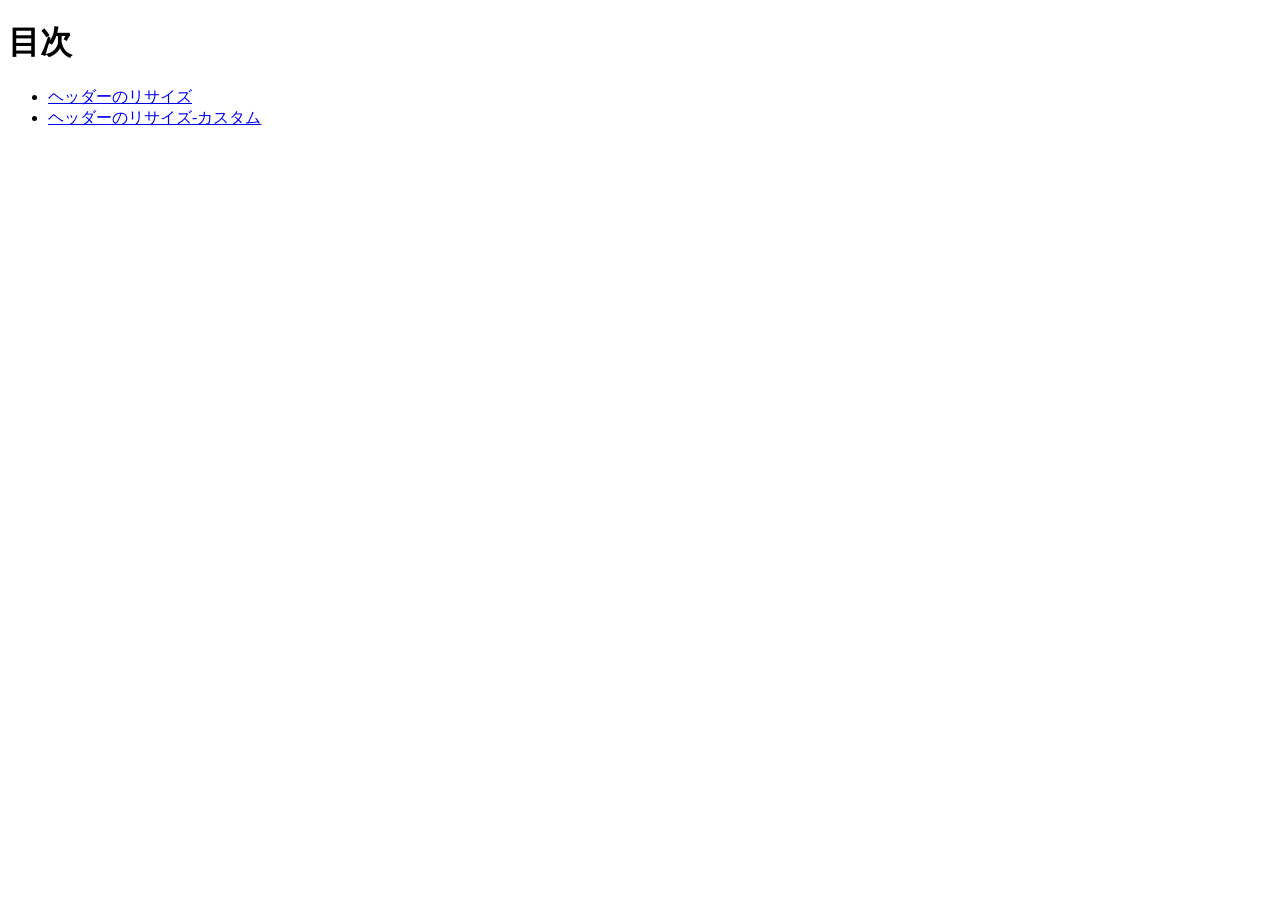
<file: index.html>
<!doctype html>
<html lang="ja">
  <head>
    <meta charset="utf-8">
    <title>20261001-js</title>
  </head>

  <body>
    <h1>目次</h1>
    <ul>
      <li><a href="resize-header/index.html">ヘッダーのリサイズ</a></li>
      <li><a href="resize-header-custom/index.html">ヘッダーのリサイズ-カスタム</a></li>
    </ul>
  </body>
</html>
</file>
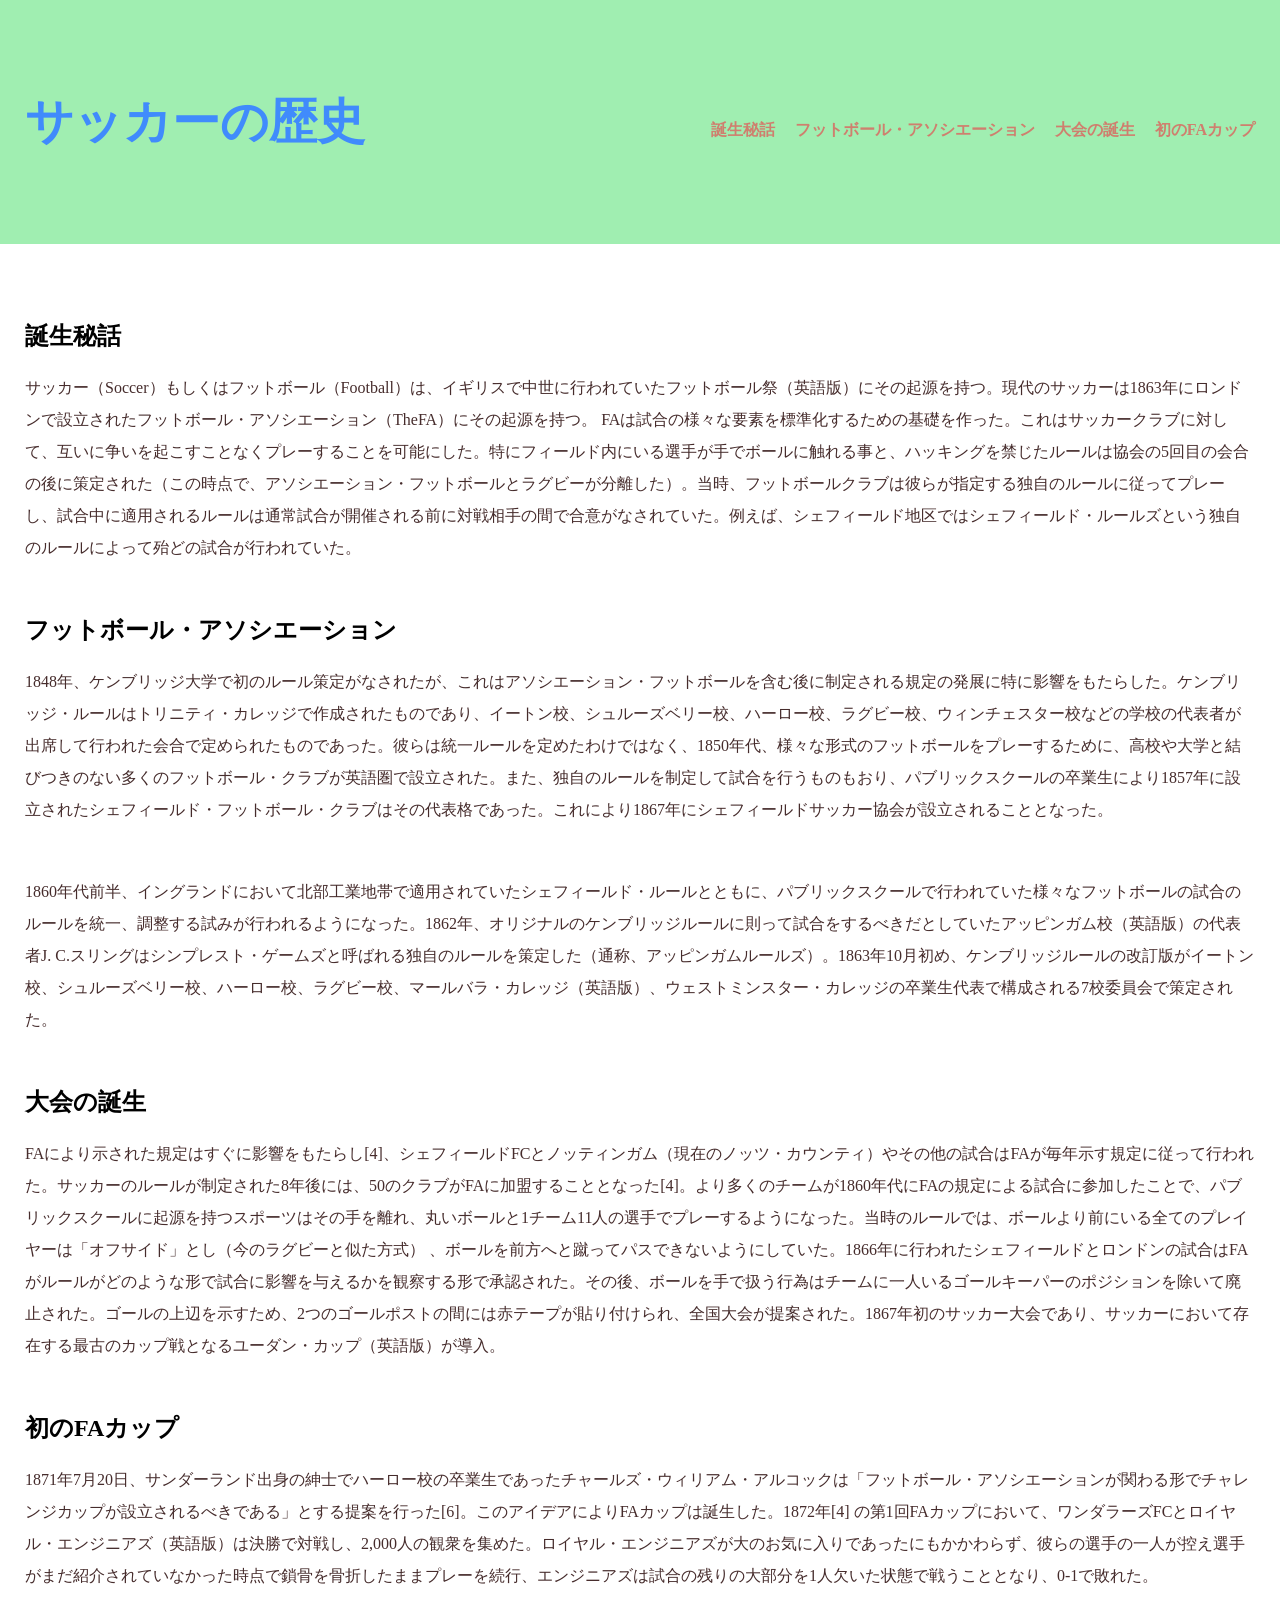
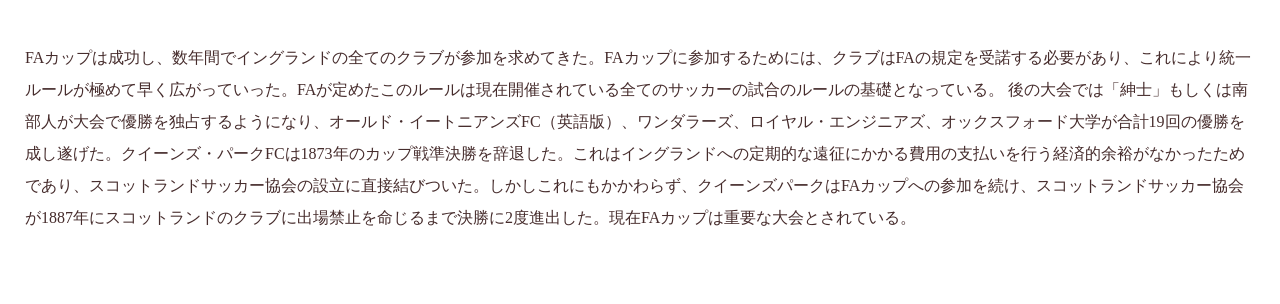
<file: resize-header-custom/index.html>
<!DOCTYPE html>
<html lang="ja">

<head>
  <meta charset="UTF-8">
  <title>ヘッダーのリサイズ-カスタム</title>
  <link rel="stylesheet" href="style.css">
</head>

<body>
  <header>
    <h1>サッカーの歴史</h1>
    <nav>
      <ul>
        <li><a href="#">誕生秘話</a></li>
        <li><a href="#">フットボール・アソシエーション</a></li>
        <li><a href="#">大会の誕生</a></li>
        <li><a href="#">初のFAカップ</a></li>
      </ul>
    </nav>
  </header>

  <main>
    <section>
      <h1>誕生秘話</h1>
      <p>
        サッカー（Soccer）もしくはフットボール（Football）は、イギリスで中世に行われていたフットボール祭（英語版）にその起源を持つ。現代のサッカーは1863年にロンドンで設立されたフットボール・アソシエーション（TheFA）にその起源を持つ。
        FAは試合の様々な要素を標準化するための基礎を作った。これはサッカークラブに対して、互いに争いを起こすことなくプレーすることを可能にした。特にフィールド内にいる選手が手でボールに触れる事と、ハッキングを禁じたルールは協会の5回目の会合の後に策定された（この時点で、アソシエーション・フットボールとラグビーが分離した）。当時、フットボールクラブは彼らが指定する独自のルールに従ってプレーし、試合中に適用されるルールは通常試合が開催される前に対戦相手の間で合意がなされていた。例えば、シェフィールド地区ではシェフィールド・ルールズという独自のルールによって殆どの試合が行われていた。
      </p>
    </section>

    <section>
      <h1>フットボール・アソシエーション</h1>
      <p>
        1848年、ケンブリッジ大学で初のルール策定がなされたが、これはアソシエーション・フットボールを含む後に制定される規定の発展に特に影響をもたらした。ケンブリッジ・ルールはトリニティ・カレッジで作成されたものであり、イートン校、シュルーズベリー校、ハーロー校、ラグビー校、ウィンチェスター校などの学校の代表者が出席して行われた会合で定められたものであった。彼らは統一ルールを定めたわけではなく、1850年代、様々な形式のフットボールをプレーするために、高校や大学と結びつきのない多くのフットボール・クラブが英語圏で設立された。また、独自のルールを制定して試合を行うものもおり、パブリックスクールの卒業生により1857年に設立されたシェフィールド・フットボール・クラブはその代表格であった。これにより1867年にシェフィールドサッカー協会が設立されることとなった。
      </p>
      <p>
        1860年代前半、イングランドにおいて北部工業地帯で適用されていたシェフィールド・ルールとともに、パブリックスクールで行われていた様々なフットボールの試合のルールを統一、調整する試みが行われるようになった。1862年、オリジナルのケンブリッジルールに則って試合をするべきだとしていたアッピンガム校（英語版）の代表者J.
        C.スリングはシンプレスト・ゲームズと呼ばれる独自のルールを策定した（通称、アッピンガムルールズ）。1863年10月初め、ケンブリッジルールの改訂版がイートン校、シュルーズベリー校、ハーロー校、ラグビー校、マールバラ・カレッジ（英語版）、ウェストミンスター・カレッジの卒業生代表で構成される7校委員会で策定された。
      </p>
    </section>

    <section>
      <h1>大会の誕生</h1>
      <p>
        FAにより示された規定はすぐに影響をもたらし[4]、シェフィールドFCとノッティンガム（現在のノッツ・カウンティ）やその他の試合はFAが毎年示す規定に従って行われた。サッカーのルールが制定された8年後には、50のクラブがFAに加盟することとなった[4]。より多くのチームが1860年代にFAの規定による試合に参加したことで、パブリックスクールに起源を持つスポーツはその手を離れ、丸いボールと1チーム11人の選手でプレーするようになった。当時のルールでは、ボールより前にいる全てのプレイヤーは「オフサイド」とし（今のラグビーと似た方式）
        、ボールを前方へと蹴ってパスできないようにしていた。1866年に行われたシェフィールドとロンドンの試合はFAがルールがどのような形で試合に影響を与えるかを観察する形で承認された。その後、ボールを手で扱う行為はチームに一人いるゴールキーパーのポジションを除いて廃止された。ゴールの上辺を示すため、2つのゴールポストの間には赤テープが貼り付けられ、全国大会が提案された。1867年初のサッカー大会であり、サッカーにおいて存在する最古のカップ戦となるユーダン・カップ（英語版）が導入。
      </p>
    </section>

    <section>
      <h1>初のFAカップ</h1>
      <p>
        1871年7月20日、サンダーランド出身の紳士でハーロー校の卒業生であったチャールズ・ウィリアム・アルコックは「フットボール・アソシエーションが関わる形でチャレンジカップが設立されるべきである」とする提案を行った[6]。このアイデアによりFAカップは誕生した。1872年[4]
        の第1回FAカップにおいて、ワンダラーズFCとロイヤル・エンジニアズ（英語版）は決勝で対戦し、2,000人の観衆を集めた。ロイヤル・エンジニアズが大のお気に入りであったにもかかわらず、彼らの選手の一人が控え選手がまだ紹介されていなかった時点で鎖骨を骨折したままプレーを続行、エンジニアズは試合の残りの大部分を1人欠いた状態で戦うこととなり、0-1で敗れた。
      </p>
      <p>
        FAカップは成功し、数年間でイングランドの全てのクラブが参加を求めてきた。FAカップに参加するためには、クラブはFAの規定を受諾する必要があり、これにより統一ルールが極めて早く広がっていった。FAが定めたこのルールは現在開催されている全てのサッカーの試合のルールの基礎となっている。
        後の大会では「紳士」もしくは南部人が大会で優勝を独占するようになり、オールド・イートニアンズFC（英語版）、ワンダラーズ、ロイヤル・エンジニアズ、オックスフォード大学が合計19回の優勝を成し遂げた。クイーンズ・パークFCは1873年のカップ戦準決勝を辞退した。これはイングランドへの定期的な遠征にかかる費用の支払いを行う経済的余裕がなかったためであり、スコットランドサッカー協会の設立に直接結びついた。しかしこれにもかかわらず、クイーンズパークはFAカップへの参加を続け、スコットランドサッカー協会が1887年にスコットランドのクラブに出場禁止を命じるまで決勝に2度進出した。現在FAカップは重要な大会とされている。
      </p>
    </section>
  </main>

  <!-- jQuery本体 -->
  <script src="https://code.jquery.com/jquery-3.7.1.min.js"
    integrity="sha256-/JqT3SQfawRcv/BIHPThkBvs0OEvtFFmqPF/lYI/Cxo=" crossorigin="anonymous"></script>
  <!-- 自作のJS -->
  <script src="script.js"></script>
</body>

</html>
</file>
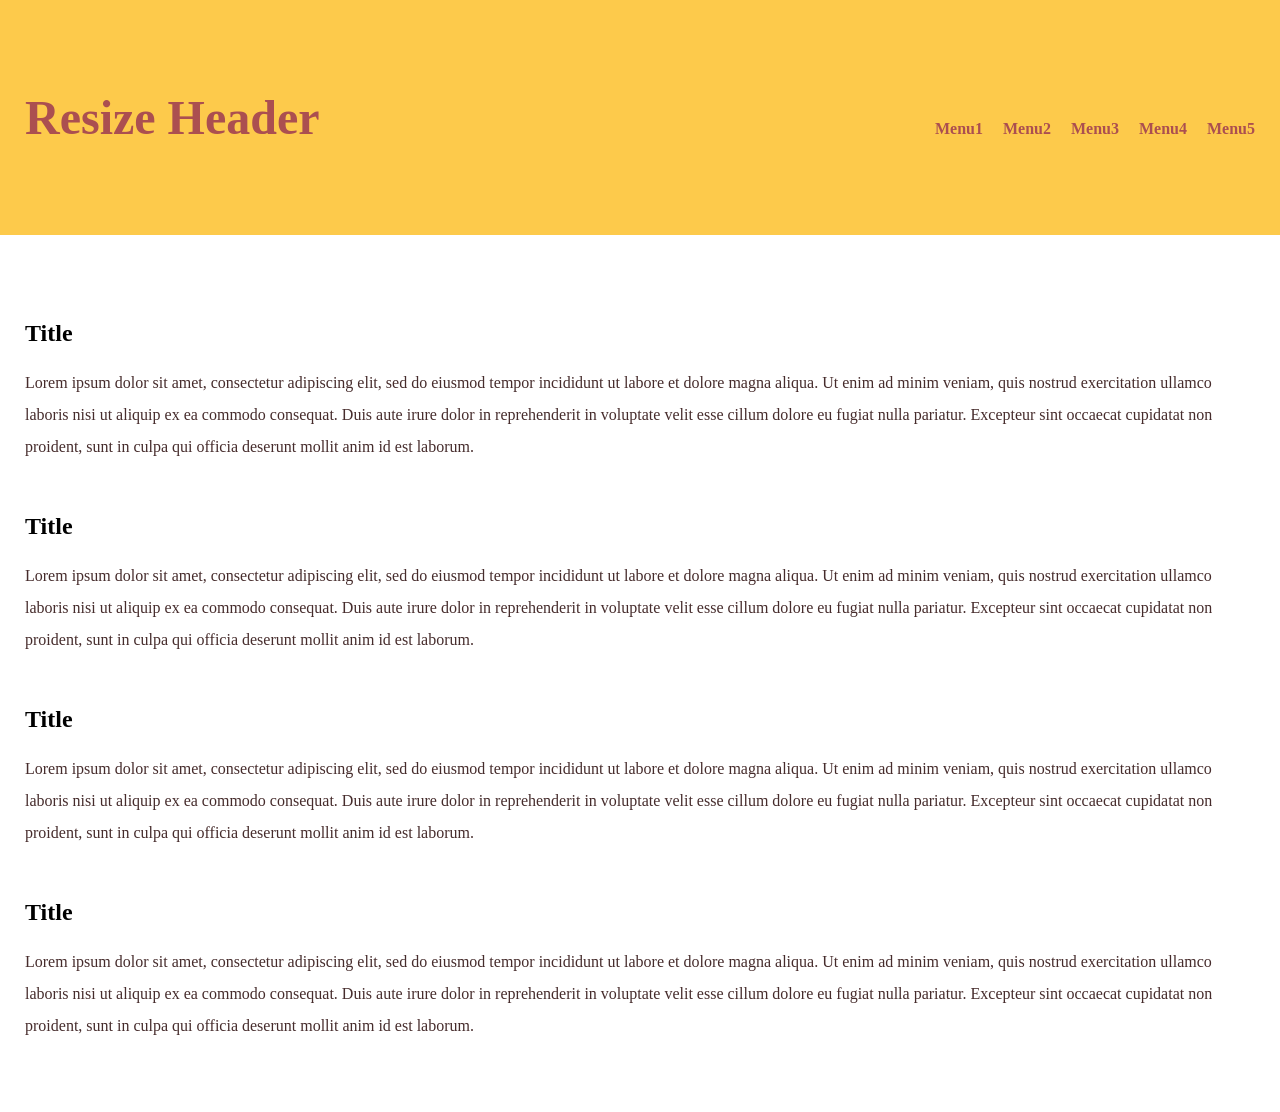
<file: resize-header/index.html>
<!DOCTYPE html>
<html lang="ja">

<head>
  <meta charset="UTF-8">
  <title>ヘッダーのリサイズ</title>
  <link rel="stylesheet" href="style.css">
</head>

<body>
  <header>
    <h1>Resize Header</h1>
    <nav>
      <ul>
        <li><a href="#">Menu1</a></li>
        <li><a href="#">Menu2</a></li>
        <li><a href="#">Menu3</a></li>
        <li><a href="#">Menu4</a></li>
        <li><a href="#">Menu5</a></li>
      </ul>
    </nav>
  </header>

  <main>
    <section>
      <h1>Title</h1>
      <p>Lorem ipsum dolor sit amet, consectetur adipiscing elit, sed do eiusmod tempor incididunt ut labore et dolore magna aliqua. Ut enim ad minim veniam, quis nostrud exercitation ullamco laboris nisi ut aliquip ex ea commodo consequat. Duis aute irure dolor in reprehenderit in voluptate velit esse cillum dolore eu fugiat nulla pariatur. Excepteur sint occaecat cupidatat non proident, sunt in culpa qui officia deserunt mollit anim id est laborum.</p>
    </section>

    <section>
      <h1>Title</h1>
      <p>Lorem ipsum dolor sit amet, consectetur adipiscing elit, sed do eiusmod tempor incididunt ut labore et dolore magna aliqua. Ut enim ad minim veniam, quis nostrud exercitation ullamco laboris nisi ut aliquip ex ea commodo consequat. Duis aute irure dolor in reprehenderit in voluptate velit esse cillum dolore eu fugiat nulla pariatur. Excepteur sint occaecat cupidatat non proident, sunt in culpa qui officia deserunt mollit anim id est laborum.</p>
    </section>

    <section>
      <h1>Title</h1>
      <p>Lorem ipsum dolor sit amet, consectetur adipiscing elit, sed do eiusmod tempor incididunt ut labore et dolore magna aliqua. Ut enim ad minim veniam, quis nostrud exercitation ullamco laboris nisi ut aliquip ex ea commodo consequat. Duis aute irure dolor in reprehenderit in voluptate velit esse cillum dolore eu fugiat nulla pariatur. Excepteur sint occaecat cupidatat non proident, sunt in culpa qui officia deserunt mollit anim id est laborum.</p>
    </section>
    
    <section>
      <h1>Title</h1>
      <p>Lorem ipsum dolor sit amet, consectetur adipiscing elit, sed do eiusmod tempor incididunt ut labore et dolore magna aliqua. Ut enim ad minim veniam, quis nostrud exercitation ullamco laboris nisi ut aliquip ex ea commodo consequat. Duis aute irure dolor in reprehenderit in voluptate velit esse cillum dolore eu fugiat nulla pariatur. Excepteur sint occaecat cupidatat non proident, sunt in culpa qui officia deserunt mollit anim id est laborum.</p>
    </section>
  </main>

  <!-- jQuery本体 -->
  <script src="https://code.jquery.com/jquery-3.7.1.min.js"
    integrity="sha256-/JqT3SQfawRcv/BIHPThkBvs0OEvtFFmqPF/lYI/Cxo=" crossorigin="anonymous"></script>
  <!-- 自作のJS -->
  <script src="script.js"></script>
</body>

</html>
</file>
<file: resize-header-custom/style.css>
@charset "utf-8";

/* 全称セレクタ */
* {
  box-sizing: border-box;
}

body {
  margin: 0;
}

header {
  background: #a0eeb1;
  position: fixed;
  top: 0;
  left: 0;
  width: 100%;
}

header h1 {
  color: #408bfc;
  padding: 90px 25px;
  margin: 0;
  font-size: 3em;
  transition: padding .3s, font-size .3s;
}

header nav {
  position: absolute;
  top: 120px;
  right: 25px;
  transition: top .3s;
}

header.small h1 {
  padding: 25px;
  font-size: 1.5em;
}

header.small nav {
  top: 30px;
}

header ul {
  padding: 0;
  margin: 0;
  list-style: none;
  display: flex;
  gap: 20px;
  font-weight: bold;
}

header a {
  text-decoration: none;
  color: #e05454b9;
}

header a:hover {
  color: #fff;
}

main {
  padding: 300px 25px 20px;
}

section h2 {
  font-size: 2em;
  margin-bottom: 20px;
  color: #ab4f50;
}

section p {
  color: #462c2c;
  margin-bottom: 50px;
  line-height: 2em;
}
</file>
<file: resize-header/style.css>
@charset "utf-8";

/* 全称セレクタ */
* {
  box-sizing: border-box;
}

body {
  margin: 0;
}

header {
  background: #fdca4b;
  position: fixed;
  top: 0;
  left: 0;
  width: 100%;
}

header h1 {
  color: #ab4f50;
  padding: 90px 25px;
  margin: 0;
  font-size: 3em;
  transition: padding .3s, font-size .3s;
}

header nav {
  position: absolute;
  top: 120px;
  right: 25px;
  transition: top .3s;
}

header.small h1 {
  padding: 25px;
  font-size: 1.5em;
}

header.small nav {
  top: 30px;
}

header ul {
  padding: 0;
  margin: 0;
  list-style: none;
  display: flex;
  gap: 20px;
  font-weight: bold;
}

header a {
  text-decoration: none;
  color: #ab4f50;
}

header a:hover {
  color: #fff;
}

main {
  padding: 300px 25px 20px;
}

section h2 {
  font-size: 2em;
  margin-bottom: 20px;
  color: #ab4f50;
}

section p {
  color: #462c2c;
  margin-bottom: 50px;
  line-height: 2em;
}
</file>
